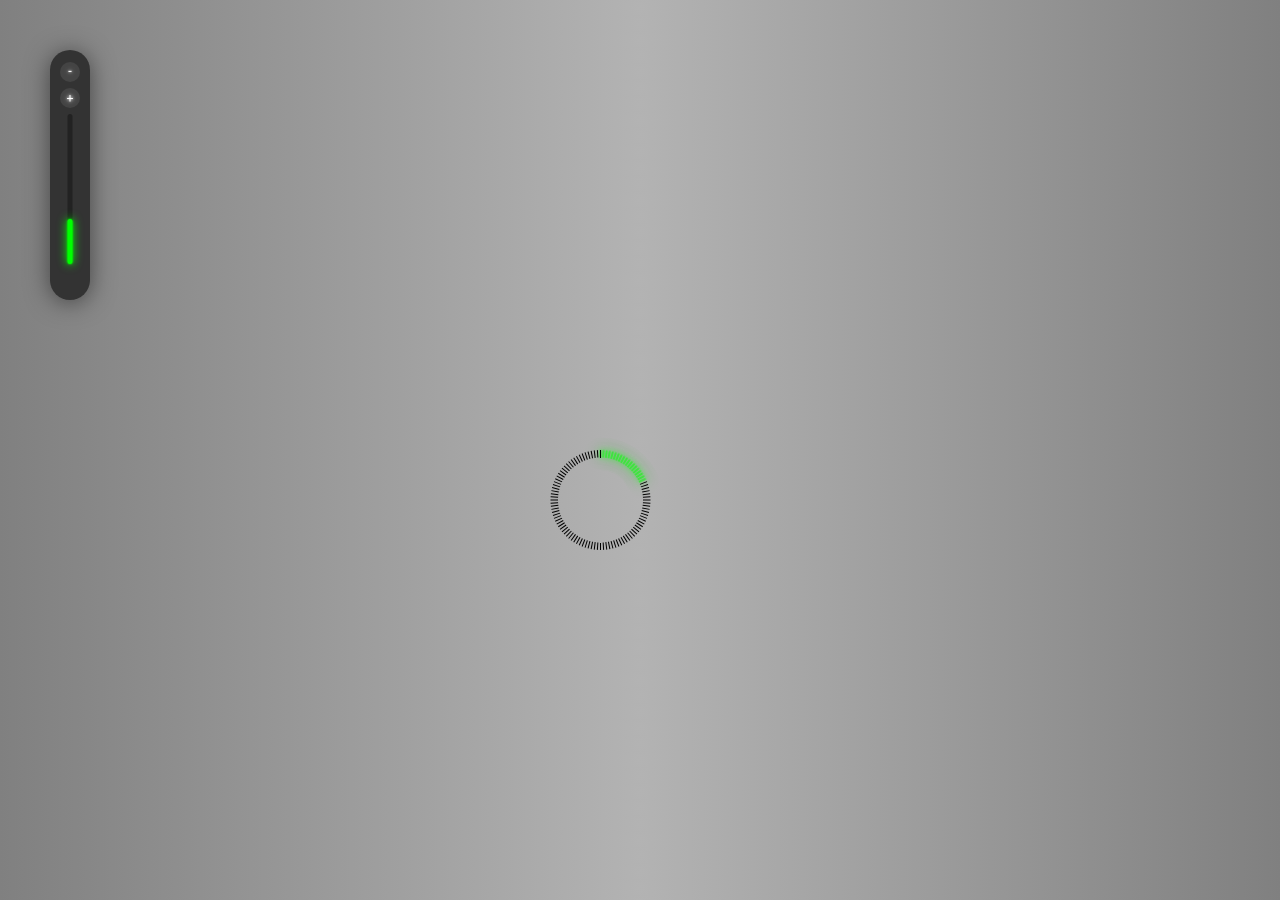
<file: main.html>
<!DOCTYPE html>
<html lang="en">
<head>
    <meta charset="UTF-8">
    <title>Main Page</title>
    <style>
        html, body {overflow: hidden; background: radial-gradient(circle, #b3b3b3 0%, #808080 100%);}
        iframe {border: none; transform: scale(0.5);transform-origin: top left;}
        .numberSpinner {width: 400px; height: 700px; position: absolute; top: 0; left: 0;z-index: -1;}
        .radialBars {width: 600px; height: 500px; position: absolute; top: 400px; left: 500px;}
    </style>
</head>
<body>
    <iframe src="numberSpinner.html" class="numberSpinner"></iframe>
    <iframe src="radialBars.html" class="radialBars"></iframe>

    
    <script>document.addEventListener('mousemove', function(e) {console.log(`Mouse X: ${e.clientX}, Mouse Y: ${e.clientY}`);});</script>        
</body>
</html>
</file>
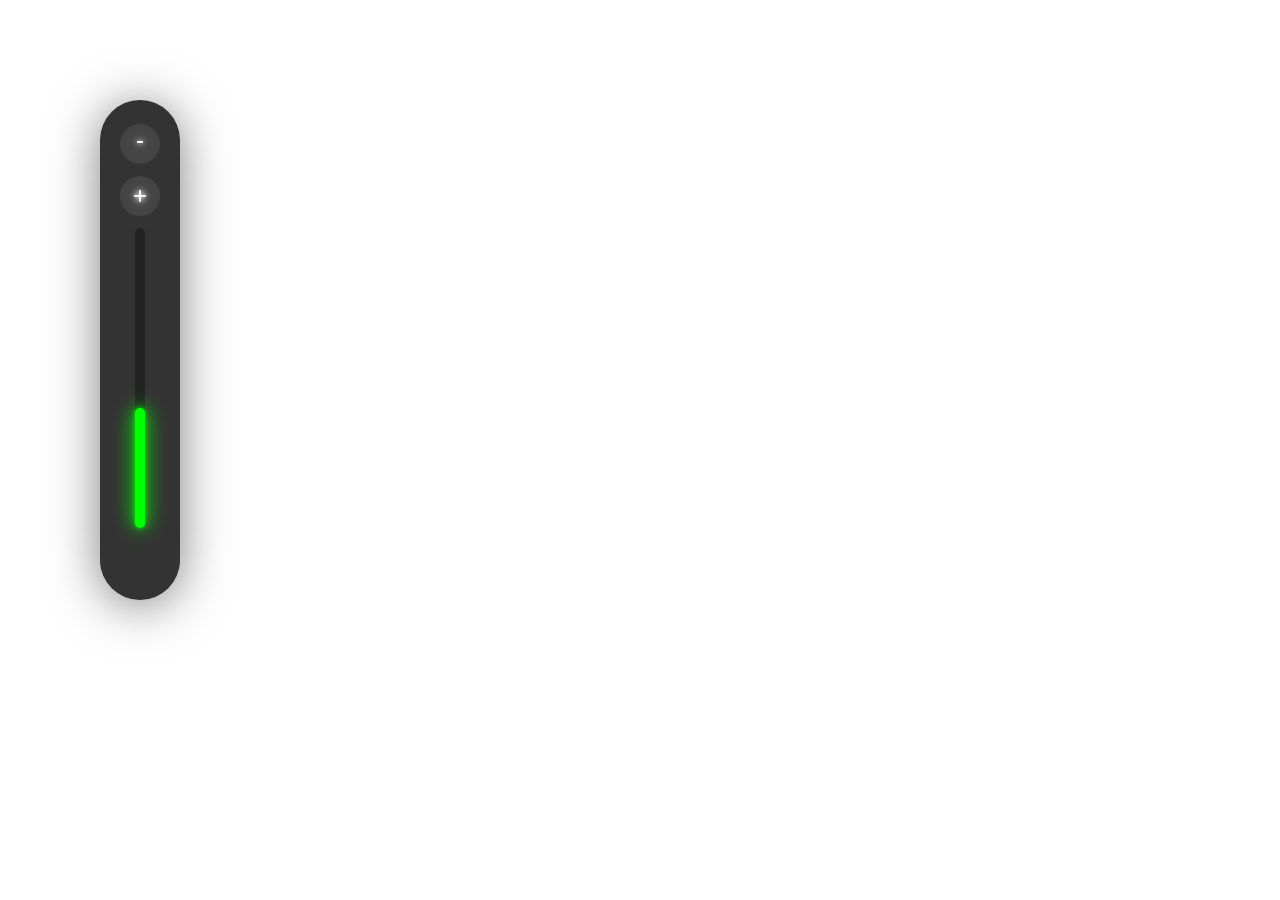
<file: numberSpinner.html>
<!DOCTYPE html>
<html lang="en">
<head>
    <meta charset="UTF-8">
    <meta name="viewport" content="width=device-width, initial-scale=1.0">
    <title>Animated Number Spinner</title>
    <link rel="stylesheet" type="text/css" href="numberSpinner.css">
    <style>html, body {
        margin: 0;
        padding: 50px;
        overflow: hidden; /* Prevents scrollbars if the content is larger than the viewport */
    }</style>
</head>
<body>
    <div class="box">
        <div class="spinner">
            <span id="output">0</span>
            <div class="progress">
                <span id="meter"></span>
            </div>
            <div class="btn plus" onclick="plus();">+</div>
            <div class="btn minus" onclick="minus();">-</div>
        </div></div>
        <script>
            let x = 0;
            let output = document.getElementById('output');
            let meter = document.getElementById('meter');
            output.innerHTML = x;
            function plus() {
                if (x >= 10) return;
                if (x >= 7) {meter.style.background = "#f00";
                    meter.style.filter = "drop-shadow(0 0 2.5px #f00) drop-shadow(0 0 10px #f00)";}
                output.innerHTML = ++x;
                meter.style.height = x * 10 + '%';}
            function minus() {
                if (x <= 0) return;
                if (x <= 7) {meter.style.background = "#0f0";
                    meter.style.filter = "drop-shadow(0 0 2.5px #0f0) drop-shadow(0 0 10px #0f0)";}
                output.innerHTML = --x;
                meter.style.height = x * 10 + '%';}
            // Function to randomly update the spinner
            function randomSpinnerUpdate() {
                if (Math.random() > 0.5) plus();    else minus();
                setTimeout(randomSpinnerUpdate, 100);}
            randomSpinnerUpdate();
        </script>
        
</body>
</html>
</file>
<file: numberSpinner.css>
* {margin: 0;
    padding: 0;
    box-sizing: border-box;
    font-family: 'Poppins', sans-serif;}
body {
    /* display: flex;
    justify-content: center;
    align-items: center;
    min-height: 100vh; */
    /* background: #222; */
}
.box{position: absolute;
    width: 80px;
    height: 500px;
    display: flex;
    justify-content: center;
    align-items: center;
    background: #333;
    border-radius: 50px;
    box-shadow: 0 5px 50px  rgba(0,0,0,0.5);}
.spinner {position: relative;
    width: 40px;
    gap: 12px;
    display: flex;
    justify-content: center;
    align-items: center;
    flex-direction: column;
    user-select: none;
    rotate:180deg;}
.progress {position: relative;
    width: 10px;
    background: #222;
    height: 300px;
    border-radius: 20px;
    display: flex;}
.progress #meter {position: absolute;
    width: 100%;
    background: #0f0;
    border-radius: 20px;
    filter: drop-shadow(0 0 2.5px #0f0) drop-shadow(0 0 10px #0f0);
    transition: 0.5s;}
.btn {position: relative;
    width: 40px;
    height: 40px;
    text-align: center;
    line-height: 40px;
    background: #444;
    font-size: 1.5em;
    color: #fff;
    border-radius: 50%;
    text-shadow: 0 0 5px #fff,
    0 0 10px #fff;
    cursor: pointer;
    font-weight: 500;}
.btn:active{font-size: 1.25em; box-shadow: inset 0 0 15px rgba(0,0,0,0.9);}
#output{position: relative;
    color: #fff;
    font-size: 2em;
    text-shadow: 0 0 5px #fff;
    transform: rotate(180deg); 
    opacity:0;}
</file>
